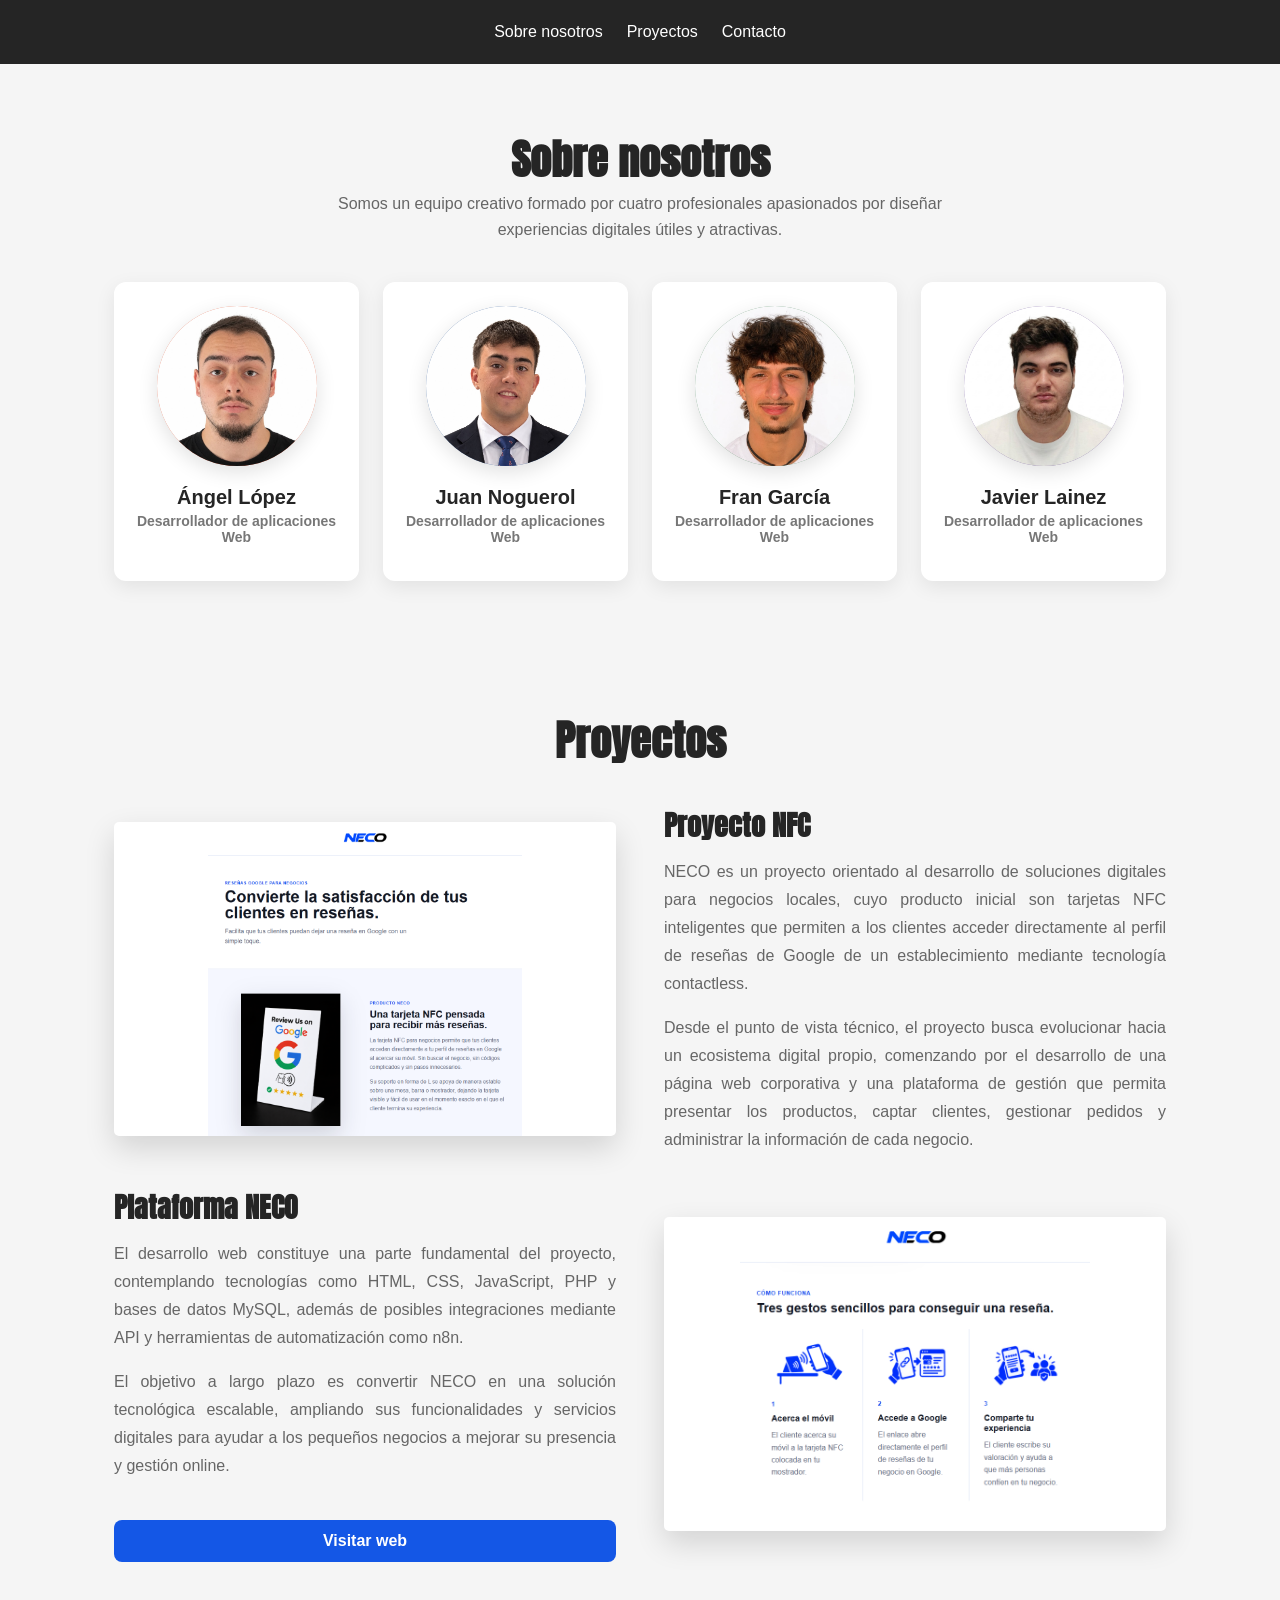
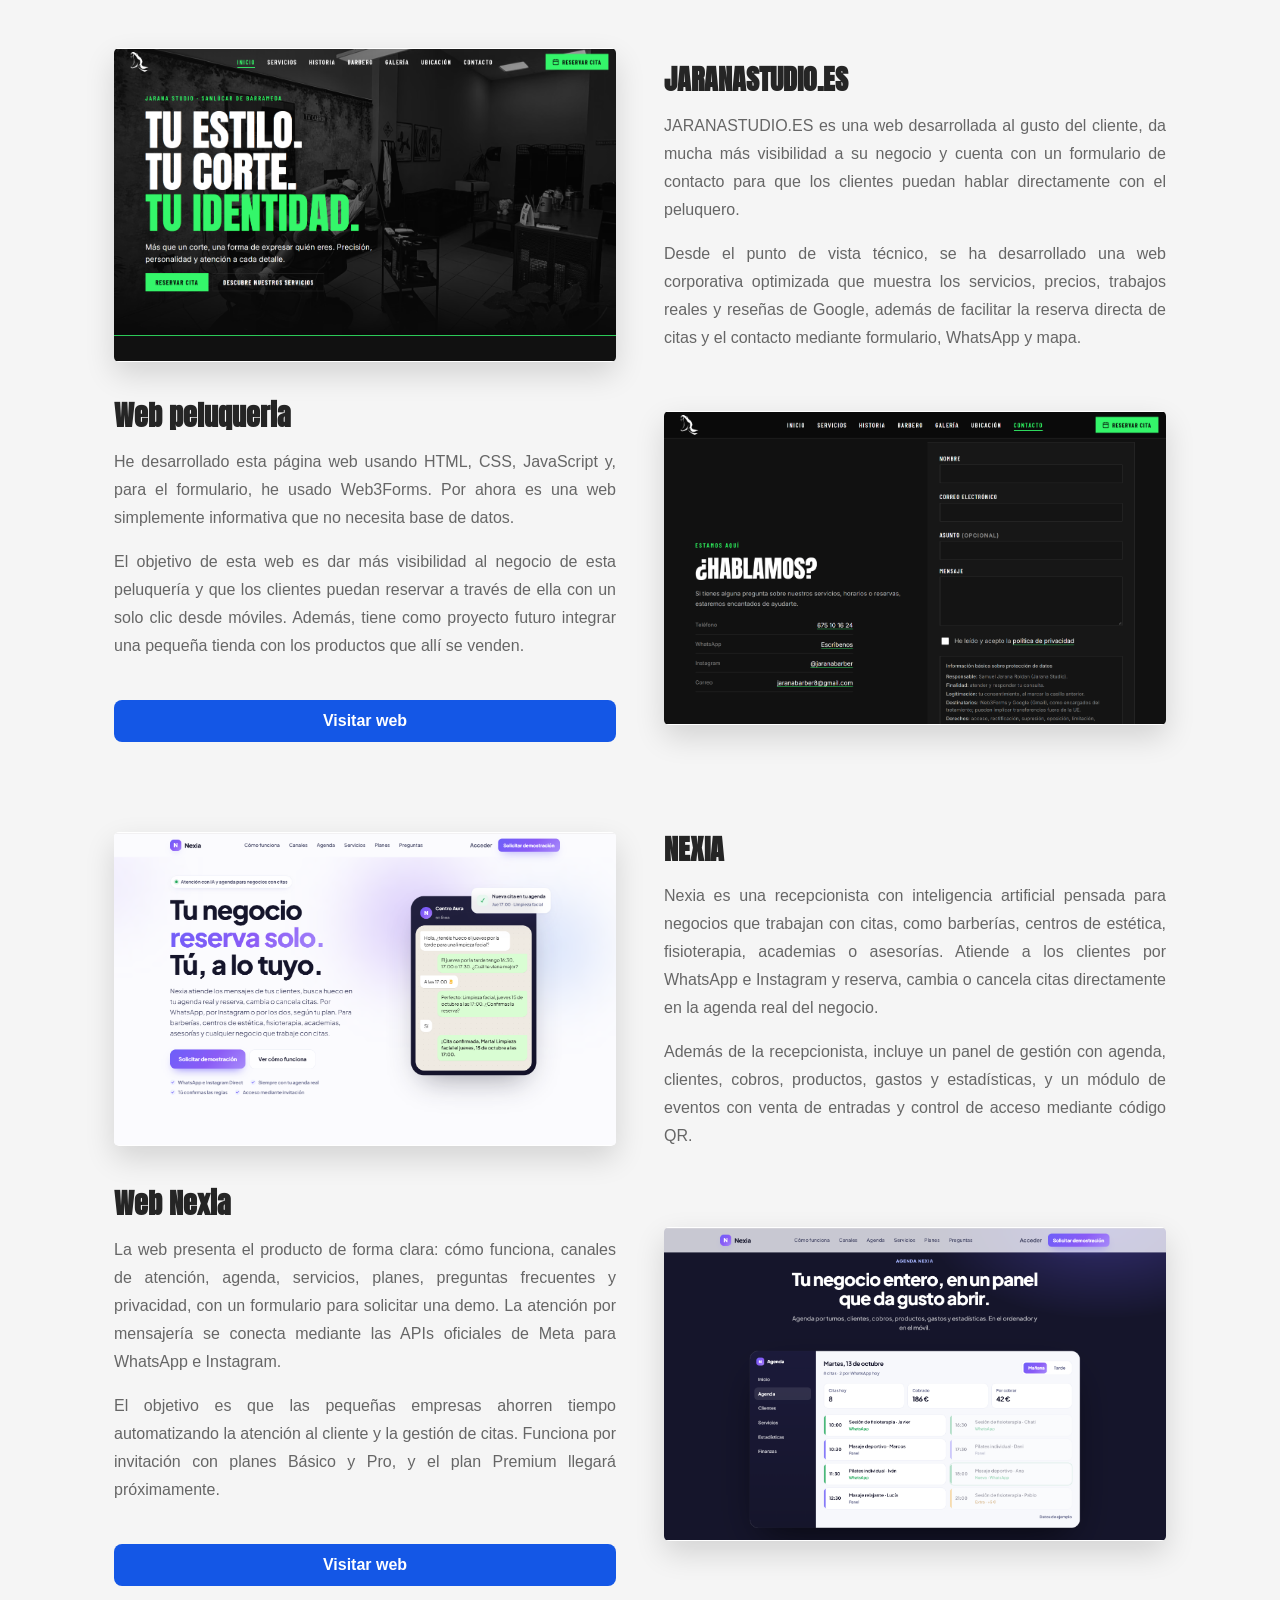
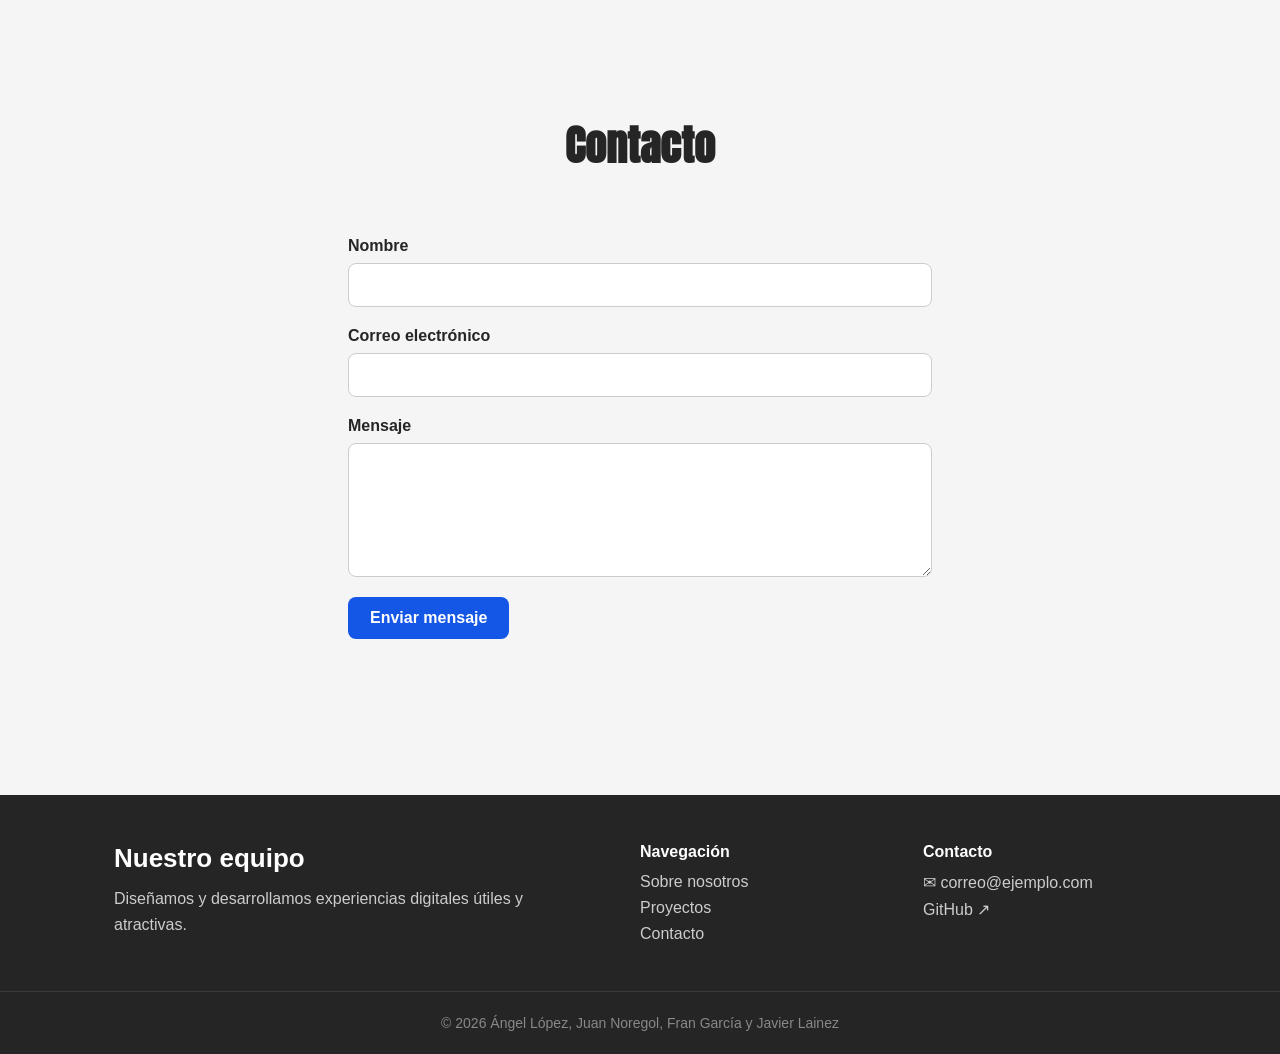
<file: grupo/index.html>
<!DOCTYPE html>
<html lang="es">

<head>
    <meta charset="UTF-8">
    <meta name="viewport" content="width=device-width, initial-scale=1.0">
    <title>Portfolio del equipo</title>
    <link rel="stylesheet" href="style.css">
</head>

<body>
    <header>
        <nav class="navbar">
            <div class="nav-container">
                <a class="logo" href="#sobre-nosotros"></a>
                <ul class="enlaces">
                    <li><a href="#sobre-nosotros">Sobre nosotros</a></li>
                    <li><a href="#proyectos">Proyectos</a></li>
                    <li><a href="#contacto">Contacto</a></li>
                </ul>
            </div>
        </nav>
    </header>

    <main>
        <section class="sobre-nosotros" id="sobre-nosotros" aria-labelledby="nosotros">

            <h1 id="nosotros">Sobre nosotros</h1>
            <p class="subtitulo">Somos un equipo creativo formado por cuatro profesionales apasionados por diseñar
                experiencias digitales útiles y atractivas.</p>

            <div class="team">
                <!-- FLIP (Claude): cada tarjeta se divide en cara delantera (frente) y trasera (dorso).
                     tabindex="0" permite girarla también con el teclado (tecla Tab). -->
                <article class="miembros" tabindex="0">
                    <div class="tarjeta-giro"> <!-- FLIP: contenedor que gira -->
                        <div class="tarjeta-frente"> <!-- FLIP: cara delantera -->
                            <div class="recuadro angel"> <!-- foto de Javier dentro del círculo de color -->
                                <img src="img/Angel.jpeg" alt="Foto de Ángel López">
                            </div>
                            <h2>Ángel López</h2>
                            <p class="role">Desarrollador de aplicaciones Web</p>
                        </div>
                        <div class="tarjeta-dorso dorso-angel"> <!-- FLIP: cara trasera -->
                            <h2>Ángel López</h2>
                            <p class="bio">Se encarga de la lógica del servidor y de las bases de datos, y de que todo funcione
                                por detrás sin que el usuario lo note.</p>
                        </div>
                    </div>
                </article>

                <article class="miembros" tabindex="0">
                    <div class="tarjeta-giro"> <!-- FLIP -->
                        <div class="tarjeta-frente"> <!-- FLIP -->
                            <div class="recuadro juan">
                                <img src="img/Juan.jpeg" alt="Foto de Juan Noguerol">
                            </div>
                            <h2>Juan Noguerol</h2>
                            <p class="role">Desarrollador de aplicaciones Web</p>
                        </div>
                        <div class="tarjeta-dorso dorso-juan"> <!-- FLIP -->
                            <h2>Juan Noguerol</h2>
                            <p class="bio">Convierte los diseños en páginas limpias y fáciles de usar, cuidando que se vean bien
                                en cualquier pantalla.</p>
                        </div>
                    </div>
                </article>

                <article class="miembro" tabindex="0">
                    <div class="tarjeta-giro"> <!-- FLIP -->
                        <div class="tarjeta-frente"> <!-- FLIP -->
                            <div class="recuadro fran">
                                <img src="img/Fran.jpeg" alt="Foto de Fran García">
                            </div>
                            <h2>Fran García</h2>
                            <p class="role">Desarrollador de aplicaciones Web</p>
                        </div>
                        <div class="tarjeta-dorso dorso-fran"> <!-- FLIP -->
                            <h2>Fran García</h2>
                            <p class="bio">Trabaja tanto la parte visual como la del servidor y conecta las piezas para que el
                                proyecto avance sin bloqueos.</p>
                        </div>
                    </div>
                </article>

                <article class="miembro" tabindex="0">
                    <div class="tarjeta-giro"> <!-- FLIP -->
                        <div class="tarjeta-frente"> <!-- FLIP -->
                            <div class="recuadro laine">
                                <img src="img/Laine.jpg" alt="Foto de Javier Lainez">
                            </div>
                            <h2>Javier Lainez</h2>
                            <p class="role">Desarrollador de aplicaciones Web</p>
                        </div>
                        <div class="tarjeta-dorso dorso-laine"> <!-- FLIP -->
                            <h2>Javier Lainez</h2>
                            <p class="bio">Se centra en integraciones y automatizaciones que ahorran trabajo repetitivo a los
                                negocios que atendemos.</p>
                        </div>
                    </div>
                </article>
                <!-- FIN FLIP (Claude) -->
            </div>
        </section>

        <section id="proyectos" class="page-section" aria-labelledby="projects-title">
            <h1 id="projects-title">Proyectos</h1>

            <article class="proyecto proyecto-izquierda">
                <img src="img/neco.png" alt="Tarjeta NFC de NECO">
                <div class="proyecto-contenido">
                    <h3>Proyecto NFC</h3>
                    <p class="p-proyecto">NECO es un proyecto orientado al desarrollo de soluciones digitales para negocios locales, cuyo
                        producto inicial son tarjetas NFC inteligentes que permiten a los clientes acceder directamente
                        al perfil de reseñas de Google de un establecimiento mediante tecnología contactless.</p>
                    <p class="p-proyecto">Desde el punto de vista técnico, el proyecto busca evolucionar hacia un ecosistema digital
                        propio, comenzando por el desarrollo de una página web corporativa y una plataforma de gestión
                        que permita presentar los productos, captar clientes, gestionar pedidos y administrar la
                        información de cada negocio.</p>
                </div>
            </article>

            <article class="proyecto proyecto-derecha">
                <div class="proyecto-contenido">
                    <h3>Plataforma NECO</h3>
                    <p class="p-proyecto">El desarrollo web constituye una parte fundamental del proyecto, contemplando tecnologías como
                        HTML, CSS, JavaScript, PHP y bases de datos MySQL, además de posibles integraciones mediante API
                        y herramientas de automatización como n8n.</p>
                    <p class="p-proyecto">El objetivo a largo plazo es convertir NECO en una solución tecnológica escalable, ampliando sus
                        funcionalidades y servicios digitales para ayudar a los pequeños negocios a mejorar su presencia
                        y gestión online.</p>
                    <a class="boton-proyecto" href="https://neco-psi.vercel.app/contacto.html">Visitar web</a>
                </div>
                <img src="img/neco2.png" alt="Vista del proyecto NECO">
            </article>

            <br>
            <br>
            <br>

            <article class="proyecto proyecto-izquierda">
                <img src="img/jaranastudio.es_ (1).png" alt="Página de inicio de Jarana Studio">
                <div class="proyecto-contenido">
                    <h3>JARANASTUDIO.ES</h3>
                    <p class="p-proyecto">JARANASTUDIO.ES es una web desarrollada al gusto del cliente, da mucha más visibilidad a su
                        negocio y cuenta con un formulario de contacto para que los clientes puedan hablar
                        directamente con el peluquero.</p>
                    <p class="p-proyecto">Desde el punto de vista técnico, se ha desarrollado una web corporativa optimizada que muestra
                        los servicios, precios, trabajos reales y reseñas de Google, además de facilitar la reserva
                        directa de citas y el contacto mediante formulario, WhatsApp y mapa.</p>
                </div>
            </article>

            <article class="proyecto proyecto-derecha">
                <div class="proyecto-contenido">
                    <h3>Web peluqueria</h3>
                    <p class="p-proyecto">He desarrollado esta página web usando HTML, CSS, JavaScript y, para el formulario, he usado
                        Web3Forms. Por ahora es una web simplemente informativa que no necesita base de datos.</p>
                    <p class="p-proyecto">El objetivo de esta web es dar más visibilidad al negocio de esta peluquería y que los clientes
                        puedan reservar a través de ella con un solo clic desde móviles. Además, tiene como proyecto
                        futuro integrar una pequeña tienda con los productos que allí se venden.</p>
                    <a class="boton-proyecto" href="https://jaranastudio.es/">Visitar web</a>
                </div>
                <img src="img/jaranastudio.es_ (2).png" alt="Vista de la web de Jarana Studio">
            </article>

            <br>
            <br>
            <br>

            <article class="proyecto proyecto-izquierda">
                <img src="img/nexia.png" alt="Página principal de Nexia">
                <div class="proyecto-contenido">
                    <h3>NEXIA</h3>
                    <p class="p-proyecto">Nexia es una recepcionista con inteligencia artificial pensada para negocios que trabajan con
                        citas, como barberías, centros de estética, fisioterapia, academias o asesorías. Atiende a los
                        clientes por WhatsApp e Instagram y reserva, cambia o cancela citas directamente en la agenda
                        real del negocio.</p>
                    <p class="p-proyecto">Además de la recepcionista, incluye un panel de gestión con agenda, clientes, cobros,
                        productos, gastos y estadísticas, y un módulo de eventos con venta de entradas y control de
                        acceso mediante código QR.</p>
                </div>
            </article>

            <article class="proyecto proyecto-derecha">
                <div class="proyecto-contenido">
                    <h3>Web Nexia</h3>
                    <p class="p-proyecto">La web presenta el producto de forma clara: cómo funciona, canales de atención, agenda,
                        servicios, planes, preguntas frecuentes y privacidad, con un formulario para solicitar una demo.
                        La atención por mensajería se conecta mediante las APIs oficiales de Meta para WhatsApp e
                        Instagram.</p>
                    <p class="p-proyecto">El objetivo es que las pequeñas empresas ahorren tiempo automatizando la atención al
                        cliente y la gestión de citas. Funciona por invitación con planes Básico y Pro, y el plan
                        Premium llegará próximamente.</p>
                    <a class="boton-proyecto" href="https://www.hellonexia.es/">Visitar web</a>
                </div>
                <img src="img/nexia2.png" alt="Vista de la web de Nexia">
            </article>







        </section>


        <section id="contacto" class="page-section" aria-labelledby="contact-title">
            <h1 id="contact-title">Contacto</h1>
            <form class="contact-form">
                <div class="form-field">
                    <label for="nombre">Nombre</label>
                    <input type="text" id="nombre" name="nombre" autocomplete="name" required>
                </div>

                <div class="form-field">
                    <label for="email">Correo electrónico</label>
                    <input type="email" id="email" name="email" autocomplete="email" required>
                </div>

                <div class="form-field">
                    <label for="mensaje">Mensaje</label>
                    <textarea id="mensaje" name="mensaje" rows="6" required></textarea>
                </div>

                <button type="button">Enviar mensaje</button>
            </form>
        </section>
    </main>

    <footer class="footer">
        <div class="footer-container">
            <div class="footer-marca">
                <h2>Nuestro equipo</h2>
                <p>Diseñamos y desarrollamos experiencias digitales útiles y atractivas.</p>
            </div>

            <nav class="footer-enlaces" aria-label="Enlaces del pie de página">
                <h3>Navegación</h3>
                <ul>
                    <li><a href="#sobre-nosotros">Sobre nosotros</a></li>
                    <li><a href="#proyectos">Proyectos</a></li>
                    <li><a href="#contacto">Contacto</a></li>
                </ul>
            </nav>

            <div class="footer-contacto">
                <h3>Contacto</h3>
                <ul>
                    <li><a href="mailto:correo@ejemplo.com">correo@ejemplo.com</a></li>
                    <li><a href="https://github.com/" target="_blank" rel="noopener">GitHub</a></li>
                </ul>
            </div>
        </div>

        <div class="footer-copy">
            <p>&copy; 2026 Ángel López, Juan Noregol, Fran García y Javier Lainez</p>
        </div>
    </footer>
</body>

</html>
</file>
<file: grupo/style.css>
@font-face {
    font-family: 'Anton';
    src: url('assets/Anton-Regular.ttf') format('truetype');
    font-weight: normal;
    font-style: normal;
}

.p-proyecto {
    text-align: justify;
}


* {
    box-sizing: border-box;
}

body {
    margin: 0;
    font-family: Arial, sans-serif;
    color: #252525;
    background: #f5f5f5;
}

html {
    scroll-behavior: smooth;
}

.navbar {
    position: sticky;
    top: 0;
    z-index: 10;
    background: #252525;

}

.nav-container {
    max-width: 1100px;
    height: 64px;
    margin: 0 auto;
    padding: 0 24px;
    display: flex;
    align-items: center;
    justify-content: center;
}

.logo,
.enlaces a {
    color: #fff;
    text-decoration: none;
}

.logo {
    display: block;
    font-weight: bold;
}

.enlaces {
    display: flex;
    gap: 24px;
    margin: 0;
    padding: 0;
    list-style: none;
}

.enlaces a {
    display: block;
    padding: 22px 0;
}

.enlaces a:hover,
.enlaces a:focus {
    color: #d4d4d4;
    transform: scale(1.05);
    transition: transform 160ms ease, color 160ms ease;
}



.sobre-nosotros,
.page-section {
    max-width: 1100px;
    margin: 0 auto;
    padding: 64px 24px;
    text-align: center;
    scroll-margin-top: 64px;
    

}

h1,
.sobre-nosotros h1,
#nosotros {
    font-family: 'Anton', Impact, sans-serif;
    margin: 0 0 0;
    font-size: 42px;
}



.subtitulo {
    
    max-width: 680px;
    margin: 0 auto 40px;
    color: #666;
    line-height: 1.6;
}

.team {
    display: grid;
    grid-template-columns: repeat(4, 1fr);
    gap: 24px;
}

.miembros,
.miembro {
    display: flex;
    flex-direction: column;
    align-items: center;
    padding: 24px 18px;
    background: #fff;
    border-radius: 12px;
    box-shadow: 0 6px 20px rgba(0, 0, 0, 0.08);
}

.angel,
.juan,
.fran,
.laine {
    display: grid;
    width: 160px;
    height: 160px;
    margin: 0 auto 20px;
    place-items: center;
    border-radius: 50%;
    color: #fff;
    font-size: 38px;
    font-weight: bold;
}

.recuadro {
    width: 160px;
    height: 160px;
    margin: 0 auto 20px;
    border-radius: 50%;
    overflow: hidden;
    box-shadow: 0 6px 20px rgba(0, 0, 0, 0.12);
}

.recuadro img {
    width: 100%;
    height: 100%;
    object-fit: cover;
    object-position: center top;
}

.angel {
    background: #e66f51;
}

.juan {
    background: #4e73a7;
}

.fran {
    background: #6a9c78;
}

.laine {
    background: #8067a7;
}

.miembros h2,
.miembro h2 {
    
    margin: 0 0 0;
    font-size: 20px;
}

.role,
.estudios {
margin: 4px 0 12px;
    color: #777;
    font-size: 14px;
    font-weight: bold;
}

.bio {
    margin: 0 0 16px;
    color: #555;
    font-size: 14px;
    line-height: 1.55;
}



#proyectos {
    text-align: left;
}

#proyectos #projects-title {
    margin: 0 0 16px;
    text-align: center;
    font-size: 42px;
}

.proyecto {
    display: grid;
    grid-template-columns: 1fr 1fr;
    align-items: center;
    gap: 48px;
    margin-top: 32px;
}

.proyecto-izquierda {
    grid-template-areas: "imagen contenido";
}

.proyecto-derecha {
    grid-template-areas: "contenido imagen";
}

.proyecto img {
    width: 100%;
    height: auto;
    aspect-ratio: 16 / 10;
    object-fit: contain;
    background: #fff;
    border-radius: 5px;
    box-shadow: 0 12px 30px rgba(0, 0, 0, 0.14);
}

.proyecto-izquierda img,
.proyecto-derecha img {
    grid-area: imagen;
}

.proyecto-contenido {
    grid-area: contenido;
    display: flex;
    flex-direction: column;
    justify-content: center;
}

.proyecto-contenido h3 {
    font-family: 'anton', sans-serif;
    font-weight: 600;
    margin: 0 0 12px;
    font-size: 28px;
    color: #252525;
}

.proyecto-contenido p {
    margin: 0 0 16px;
    color: #666;
    line-height: 1.75;
}

.proyecto-contenido p:last-child {
    margin-bottom: 0;
}

.boton-proyecto {
    display: inline-flex;
    align-items: center;
    justify-content: center;
    margin-top: 24px;
    padding: 12px 22px;
    border: 0;
    border-radius: 8px;
    background: #1457e6;
    color: #fff;
    font: inherit;
    font-weight: 700;
    text-decoration: none;
    transition: background-color 160ms ease, transform 160ms ease, box-shadow 160ms ease;
}

.boton-proyecto:hover {
    transform: translateY(-2px);
    background: #0e45bd;
    box-shadow: 0 6px 16px rgba(20, 87, 230, 0.25);
}

.boton-proyecto:focus-visible {
    outline: 3px solid #252525;
    outline-offset: 3px;
}

.proyectos2 {
    background-color: #e9e9e9;
}

@media (max-width: 900px) {
    .team {
        grid-template-columns: repeat(2, 1fr);
        gap: 20px;
    }
}

@media (max-width: 768px) {
    .proyecto {
        grid-template-columns: 1fr;
        gap: 24px;
    }

    .proyecto-izquierda,
    .proyecto-derecha {
        grid-template-areas:
            "imagen"
            "contenido";
    }

    .sobre-nosotros {
        padding: 48px 16px;
    }

    #nosotros {
        font-size: 32px;
    }

    .subtitulo {
        margin-bottom: 28px;
        font-size: 15px;
    }

    .team {
        grid-template-columns: 1fr;
        gap: 16px;
    }

    .angel,
    .juan,
    .fran,
    .laine {
        width: 120px;
        height: 120px;
        margin-bottom: 16px;
        font-size: 28px;
    }

}

.contact-form {
    display: grid;
    gap: 20px;
    max-width: 640px;
    margin: 32px auto 0;
    padding: 28px;
    text-align: left;
}

.form-field {
    display: grid;
    gap: 8px;
}


.form-field label {
    font-weight: 700;
}

.form-field input,
.form-field textarea {
    width: 100%;
    padding: 12px;
    border: 1px solid #ccc;
    border-radius: 8px;
    color: #252525;
    font: inherit;
}

.form-field textarea {
    resize: vertical;
}

.form-field input:focus,
.form-field textarea:focus {
    border-color: #1457e6;
    outline: 3px solid rgba(20, 87, 230, 0.18);
}

.contact-form button {
    justify-self: start;
    padding: 12px 22px;
    border: 0;
    border-radius: 8px;
    background: #1457e6;
    color: #fff;
    font: inherit;
    font-weight: 700;
    cursor: pointer;
}

.contact-form button:hover {
    background: #0e45bd;
}

.contact-form button:focus-visible {
    outline: 3px solid #252525;
    outline-offset: 3px;
}

.footer {
    margin-top: 64px;
    background: #252525;
    color: #ccc;
}

.footer-container {
    max-width: 1100px;
    margin: 0 auto;
    padding: 48px 24px;
    display: grid;
    grid-template-columns: 2fr 1fr 1fr;
    gap: 40px;
}

.footer h2 {
    font-family: Tahoma, sans-serif;
    margin: 0 0 12px;
    font-size: 26px;
    color: #fff;
}

.footer h3 {
    margin: 0 0 12px;
    font-size: 16px;
    color: #fff;
}

.footer p {
    margin: 0;
    line-height: 1.6;
}

.footer ul {
    margin: 0;
    padding: 0;
    list-style: none;
    display: grid;
    gap: 8px;
}

.footer a {
    color: #ccc;
    text-decoration: none;
}

.footer a:hover,
.footer a:focus {
    color: #f0a27f;
}

.footer-copy {
    border-top: 1px solid #3a3a3a;
    padding: 20px 24px;
    text-align: center;
    font-size: 14px;
    color: #888;
}

@media (max-width: 768px) {
    .footer-container {
        grid-template-columns: 1fr;
        gap: 28px;
        text-align: center;
    }
}

/* =====================================================================
   FLIP DE TARJETAS (añadido por Claude) - INICIO
   Al pasar el ratón (o enfocar con Tab) la tarjeta gira y enseña la bio.
   No se ha modificado ninguna regla anterior: aquí solo se sobrescriben.
   ===================================================================== */

/* FLIP: el <article> pasa a ser solo el "marco" con perspectiva 3D;
   el fondo blanco y la sombra ahora los llevan las caras */
.team > .miembros,
.team > .miembro {
    padding: 0;
    background: none;
    box-shadow: none;
    perspective: 1000px;
    outline: none;
}

/* FLIP: contenedor que gira. Las dos caras van en la misma celda del grid,
   así la tarjeta toma la altura de la cara más alta */
.tarjeta-giro {
    display: grid;
    width: 100%;
    height: 100%;
    transform-style: preserve-3d;
    transition: transform 700ms cubic-bezier(0.4, 0.2, 0.2, 1);
}

/* FLIP: gira al pasar el ratón o al enfocar con el teclado */
.miembros:hover .tarjeta-giro,
.miembro:hover .tarjeta-giro,
.miembros:focus-visible .tarjeta-giro,
.miembro:focus-visible .tarjeta-giro {
    transform: rotateY(180deg);
}

/* FLIP: estilos comunes de las dos caras */
.tarjeta-frente,
.tarjeta-dorso {
    grid-area: 1 / 1;
    display: flex;
    flex-direction: column;
    align-items: center;
    justify-content: center;
    padding: 24px 18px;
    border-radius: 12px;
    box-shadow: 0 6px 20px rgba(0, 0, 0, 0.08);
    -webkit-backface-visibility: hidden;
    backface-visibility: hidden;
}

/* FLIP: cara delantera */
.tarjeta-frente {
    background: #fff;
}

/* FLIP: cara trasera, girada 180º para que se vea al dar la vuelta */
.tarjeta-dorso {
    transform: rotateY(180deg);
    color: #fff;
}

.tarjeta-dorso h2 {
    margin: 0 0 12px;
}

.tarjeta-dorso .bio {
    margin: 0;
    color: #fff;
}

/* FLIP: color del dorso de cada persona (el mismo que su círculo) */
.dorso-angel { background: #e66f51; }
.dorso-juan  { background: #4e73a7; }
.dorso-fran  { background: #6a9c78; }
.dorso-laine { background: #8067a7; }

/* FLIP: anillo de foco visible para quien navega con teclado */
.miembros:focus-visible .tarjeta-frente,
.miembro:focus-visible .tarjeta-frente,
.miembros:focus-visible .tarjeta-dorso,
.miembro:focus-visible .tarjeta-dorso {
    outline: 3px solid #252525;
    outline-offset: 3px;
}

/* FLIP: si el usuario tiene desactivadas las animaciones en su sistema,
   la tarjeta cambia de cara sin girar */
@media (prefers-reduced-motion: reduce) {
    .tarjeta-giro {
        transition: none;
    }
}

/* =====================================================================
   FLIP DE TARJETAS (añadido por Claude) - FIN
   ===================================================================== */

/* ===== FOTOS DEL EQUIPO: tamaño en móvil ===== */
@media (max-width: 768px) {
    .recuadro {
        width: 120px;
        height: 120px;
        margin-bottom: 16px;
    }
}

/* ===== CABECERA ===== */
/* El nav va dentro de <header>: la cabecera es la que se queda fija arriba */
header {
    position: sticky;
    top: 0;
    z-index: 10;
}

/* ===== SELECTORES DE ATRIBUTO ===== */
/* Enlaces que se abren en otra pestaña: flecha para avisar al usuario */
a[target="_blank"]::after {
    content: " \2197";
}

/* Enlaces de correo: icono de sobre delante */
a[href^="mailto:"]::before {
    content: "\2709  ";
}

/* Enlaces externos (https) del footer: subrayado al pasar el ratón */
.footer a[href^="https"]:hover {
    text-decoration: underline;
}

/* Campo de correo del formulario: siempre en minúsculas */
input[type="email"] {
    text-transform: lowercase;
}
</file>
